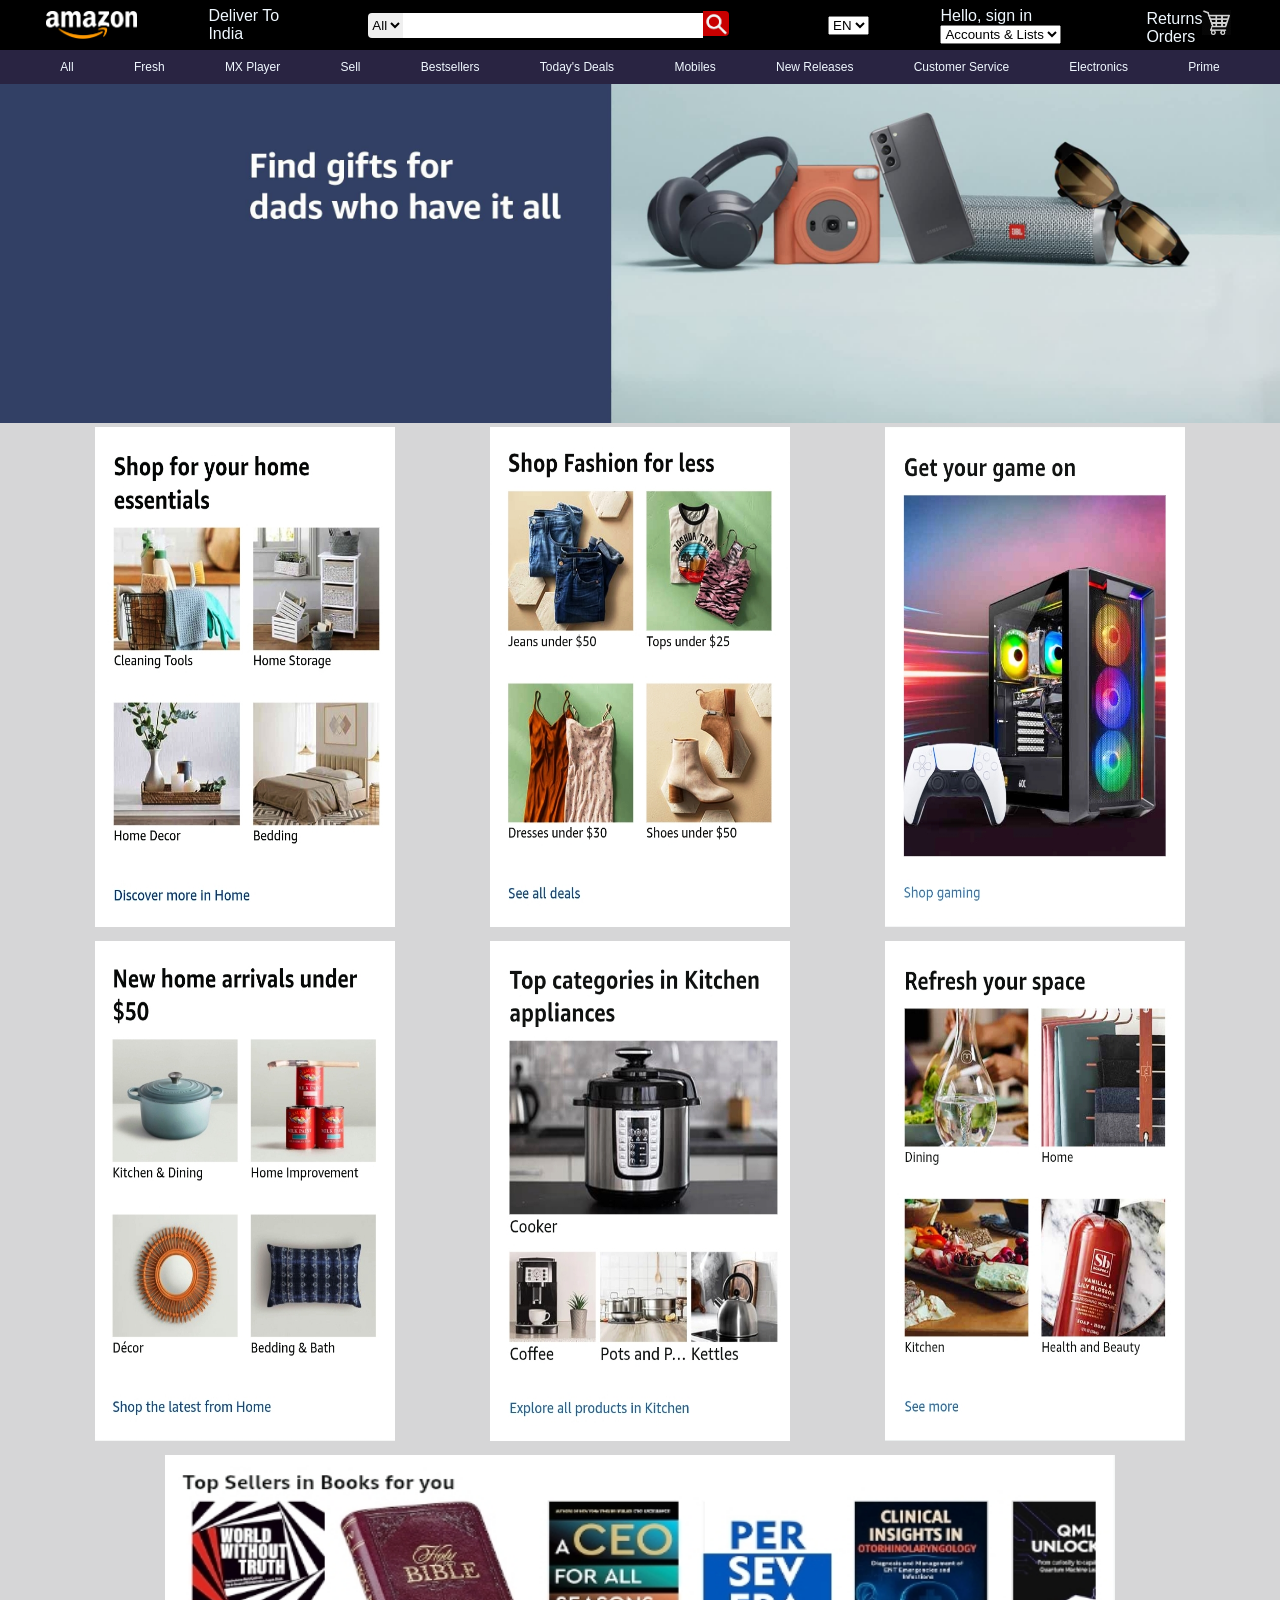
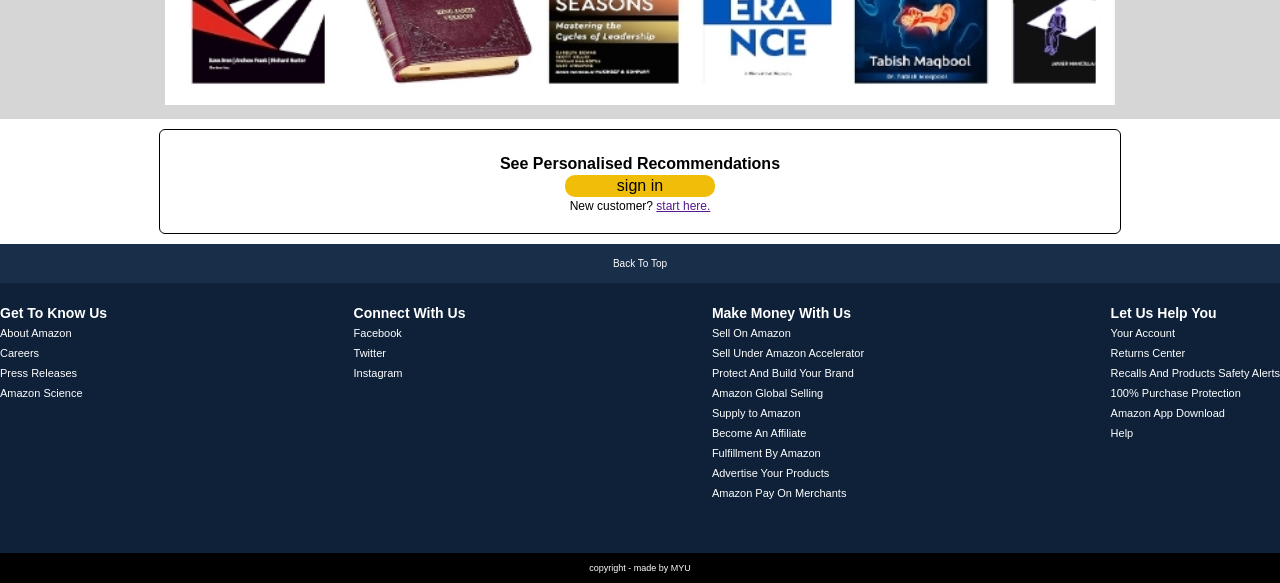
<file: index.html>
<!DOCTYPE html>
<html lang="en">
<head>
    <meta charset="UTF-8">
    <meta name="viewport" content="width=device-width, initial-scale=1.0">
    <meta name="description" content="This is just a clone of amazon.com">
    <title>Amazon.com</title>
    <link rel="stylesheet" href="https://cdnjs.cloudflare.com/ajax/libs/font-awesome/6.7.2/css/all.min.css" integrity="sha512-Evv84Mr4kqVGRNSgIGL/F/aIDqQb7xQ2vcrdIwxfjThSH8CSR7PBEakCr51Ck+w+/U6swU2Im1vVX0SVk9ABhg==" crossorigin="anonymous" referrerpolicy="no-referrer" />
    <link rel="stylesheet" href="style.css">
    <style>
        *{
            font-family: 'Franklin Gothic Medium', 'Arial Narrow', Arial, sans-serif;
        }
    </style>
</head>
<body>
    <header>
        <div class="head">
            <img width="50%" src="amazon.png" alt="logo">
        </div>
        <div class="head1">
            Deliver To<br>
            India
        </div>
        <div class="head2">
            <div>   
                <select  class="sel" name="All">
                    <option value="All">All</option>
                </select>
            </div>
            <div>
                <input  class="sea" type="text">
            </div>
            <div>
                <img  class="search"src="search.png" alt="">
            </div>
        </div>
        <div class="head3">
            <div class="lang">
                 <select name="EN">
                    <option class="en" value="EN">EN</option>
                </select>
            </div>
            <div class="signin">
                Hello, sign in<br>
                 <select name="Account">
                    <option value="Accounts">Accounts & Lists</option>
                </select>
            </div>
        </div>
        <div class="head4">
            <div class="ord">
                Returns<br>
                Orders
            </div>
            <div>
                <img class="shop" src="icon.png" alt="">
            </div>
        </div>
    </header>
    <div class="header2">
        <div>
            All
        </div>
        <div>
            Fresh
        </div>
        <div>
            MX Player
        </div>
        <div>
            Sell
        </div>
        <div>
            Bestsellers
        </div>
        <div>
            Today's Deals
        </div>
        <div>
            Mobiles
        </div>
        <div>
            New Releases
        </div>
        <div>
            Customer Service
        </div>
        <div>
            Electronics
        </div>
        <div>
            Prime
        </div>
    </div>

    <div class="hero">
        <img class="hero" src="hero_img.jpg" alt="">
    </div>

    <div class="main">
        <div class="box123">
           <div class="box1">
                <img src="img1.jpg" width="300px" height="500px" alt="">
           </div> 
           <div class="box2">
                <img src="img2.jpg" width="300px" height="500px"alt="">
           </div>
            <div class="box3">
                <img src="img3.jpg" width="300px" height="500px"alt="">
           </div> 
        </div>
        <div class="box456">
            <div class="box4">
                <img src="img4.jpg" width="300px" height="500px"alt="">
           </div>
             <div class="box5">
                <img src="img5.jpg" width="300px" height="500px"alt="">
           </div> 
           <div class="box6">
                <img src="img6.jpg" width="300px" height="500px"alt="">
           </div>
        </div>
    </div>

    <div class="villian">
        <div class="vil">
            <img src="villian_img.jpg" width="950px" height="250px" alt="">
        </div>
    </div>

    <div class="foot">
        <div class="sign_box">
            <div class="sign1">
                See Personalised Recommendations
            </div>
            <div class="sign2">
                sign in
            </div>
            <div class="sign3">
                <p>New customer? <a href="">start here.</a></p>
            </div>
        </div>
    </div>

    <div class="top">
        Back To Top
    </div>

    <div class="last">
        <div class="last1">
            <p class="l1">Get To Know Us</p>
            About Amazon <br>
            Careers <br>
            Press Releases <br>
            Amazon Science <br>
        </div>
        <div class="last2">
            <p class="l1">Connect With Us</p>
            Facebook <br>
            Twitter <br>
            Instagram <br>
        </div>
        <div class="last3">
            <p class="l1">Make Money With Us</p>
            Sell On Amazon <br>
            Sell Under Amazon Accelerator <br>
            Protect And Build Your Brand <br>
            Amazon Global Selling <br>
            Supply to Amazon <br>
            Become An Affiliate <br>
            Fulfillment By Amazon <br>
            Advertise Your Products <br>
            Amazon Pay On Merchants <br>
        </div>
        <div class="last4">
            <p class="l1">Let Us Help You</p>
            Your Account <br>
            Returns Center <br>
            Recalls And Products Safety Alerts <br>
            100% Purchase Protection <br>
            Amazon App Download <br>
            Help <br> 
        </div>
    </div>
    <footer>
        <p>copyright - made by MYU</p> 
    </footer>
</body>
</html>
</file>
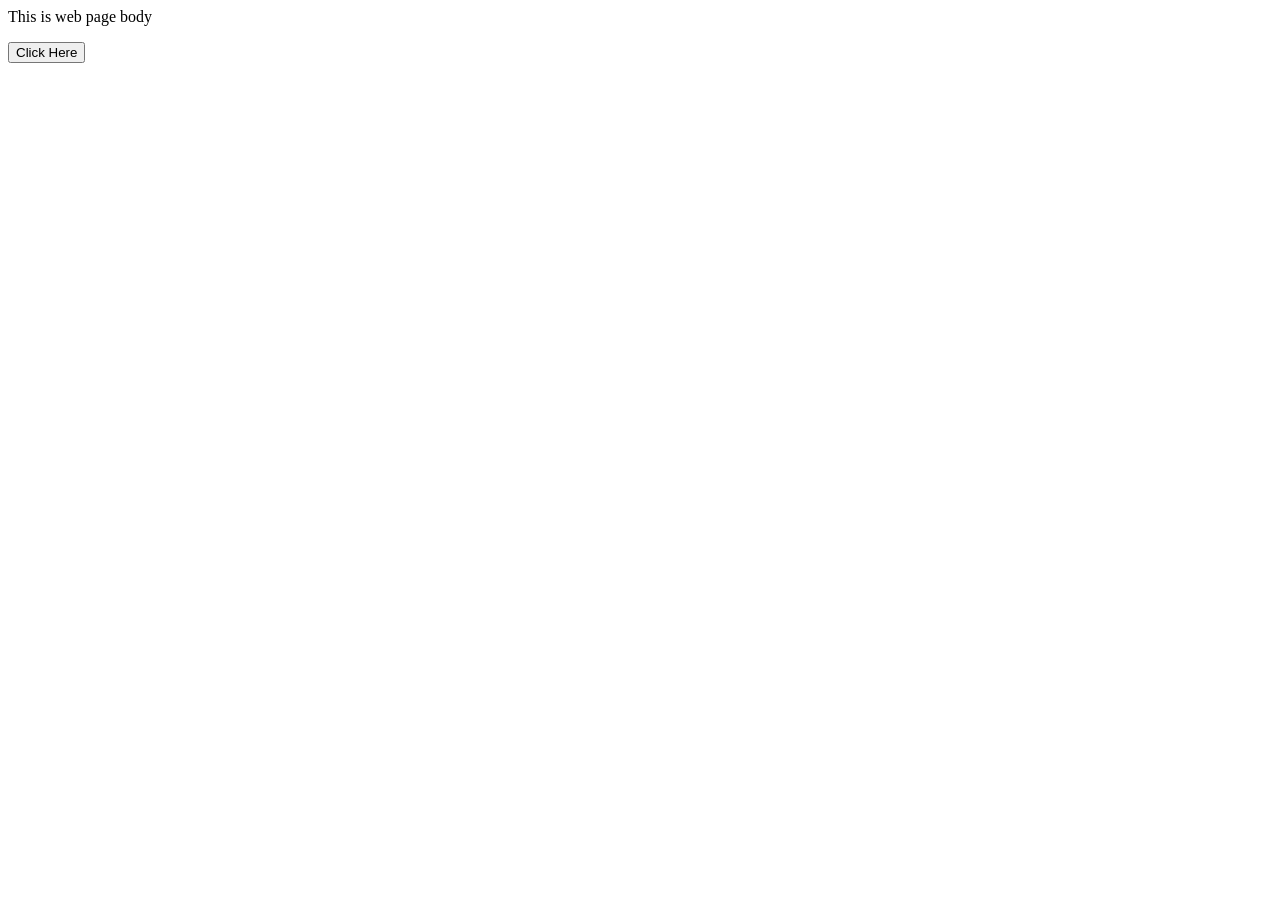
<file: exp.html>
<html>
<head>
</head>
<body>
<script type="text/javascript">
<!--
function fun() {
    document.write("Hello This Is MYU")
    alert("Function executed")
}
</script>
<p>This is web page body </p>
<button onclick=fun()>Click Here</button>
</body>
</html>
</file>
<file: style.css>
*{
    margin: 0;
    padding: 0;
    box-sizing: border-box;
    font-family: Arial;
    
}
body{
    background-color: rgb(214, 214, 215);
}
header{
    height: 50px;
    display: flex;
    justify-content: space-between;
    color: aliceblue;
    background-color: black;
}

.head{
    width: 15%;
    display: flex;
    justify-content: center;
    align-items: center;
    padding: 10px 0 10px 0;
}
.head1{
    width: 10%;
    display: flex;
    align-items: center;
    justify-content: center;
    padding: 10px 0 10px 0;
}
.head2{
    width: 40%;
    display: flex;
    justify-content: center;
    align-items:center;
    padding: 10px 0 10px 0;
} 
.head3{
    width: 25%;
    display: flex;
    justify-content: space-around;
    align-items: center;
}
.head4{
    width: 15%;
    display: flex;
    justify-content: center ;
    padding: 10px 0 10px 0;
}
.search{
    border-style: none;
    height: 25px;
    text-align: center;
    border-radius: 0 4px 4px 0;
}

.shop{
    height: 25px;
}

.sea{
    width: 300px;
    height: 25px;
    border-style: none;
    text-align: center;
}

.sel{
    height: 25px;
    border-style: none;
    border-radius: 4px 0 0 4px;
}

.en{
    color: black;
}


.header2{
    color: aliceblue;
    background-color:rgba(13, 7, 43, 0.86);
    padding-top: 10px;
    padding-bottom: 10px;
    display: flex;
    justify-content: space-evenly;
    align-items: center;
    font-size: 12px;
}
.hero{
    width: 100%;
}

.box123,.box456{
    display: flex;
    margin-top: 0px;
    margin-bottom: 10px;    
    justify-content: space-evenly;
}


.villian{
    display: flex;
    justify-content: center;
    align-items: center;
    margin: 0;
    padding: 0;
}
.vill{
    margin: 10px;
    padding: 10px;
}

.foot{
    margin-top: 10px;
    display: flex;
    background-color: rgb(255, 255, 255);
    justify-content: center;
    align-items: center;
}
.sign_box{
    border-style: groove;
    border-radius: 6px;
    margin: 10px;
    padding: 25px 340px 20px 340px;
    border-width: 0.5px;
    border-color: black;
    text-align: center;
}

.sign1{
    font-weight: 600;
}
.sign2{
    font-size: 20;
    border-radius: 10px;
    padding: 2px 4px 2px 4px;
    background-color: rgb(240, 190, 9);
    margin: 2px 65px 2px 65px;
}

.sign3{
    font-size: 12px;
}

.top{
    background-color: rgb(25, 47, 73);
    margin: 0;
    font-size: 10px;
    text-align: center;
    padding: 14px;
    color: rgb(255, 255, 255);
}

.last{
    display: flex;
    background-color: rgb(14, 33, 56);
    color: white;
    justify-content: space-between;
    padding: 20px 0 50px 0;
    line-height: 20px;
    font-size: 11px;
    font-weight: 40;
}
.l1{
    font-size: 14px;
    font-weight: 600;
}

footer{
    font-size: xx-small;
    color: white;
    background-color: black;
    margin: 0;
    padding: 10px;
    text-align: center;
}
</file>
